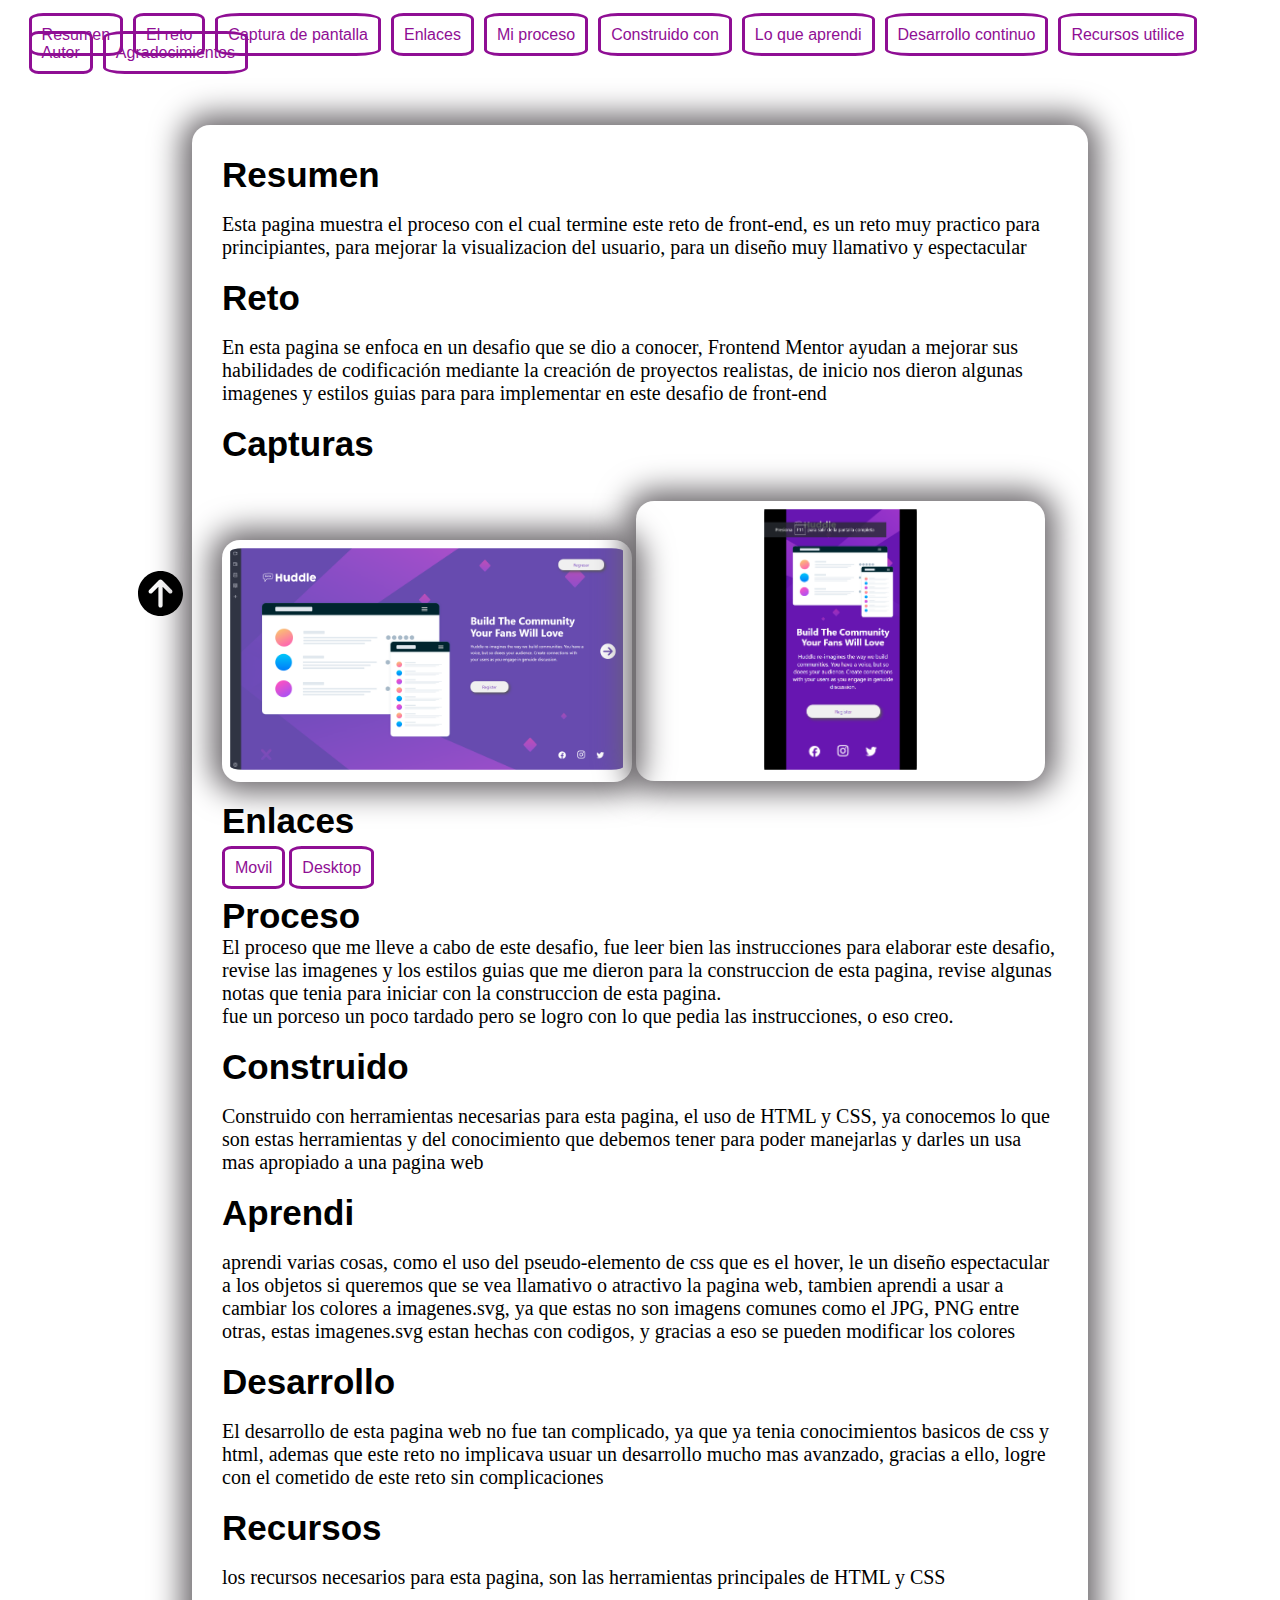
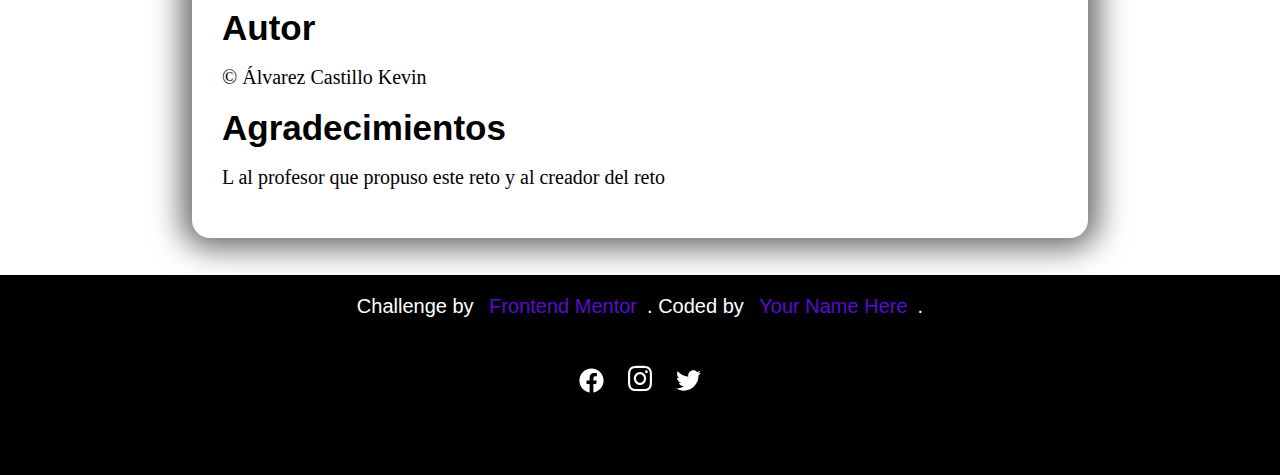
<file: index.html>
<!DOCTYPE html>
<html lang="en">
<head>
  <meta charset="UTF-8">
  <meta name="viewport" content="width=device-width, initial-scale=1.0"> <!-- displays site properly based on user's device -->
  <link rel="stylesheet" href="css/normaliza.css">
  <link rel="stylesheet" href="css/style.css">
  <link rel="icon" type="image/png" sizes="32x32" href="./images/favicon-32x32.png">
  
  <title>Frontend Mentor | Huddle landing page with single introductory section</title>
  <!-- Feel free to remove these styles or customise in your own stylesheet 👍 -->
  <style>
    .attribution { font-size: 11px; text-align: center; }
    .attribution a { color: hsl(228, 45%, 44%); }
  </style>

</head>

<body id="up">

  <nav>

    <ul>

      <li><a href="#resumen">Resumen</a></li>
      <li><a href="#reto">El reto</a></li>
      <li><a href="#captura">Captura de pantalla</a></li>
      <li><a href="#enlaces">Enlaces</a></li>
      <li><a href="#proceso">Mi proceso</a></li>
      <li><a href="#construido">Construido con</a></li>
      <li><a href="#aprendi">Lo que aprendi</a></li>
      <li><a href="#desarrollo">Desarrollo continuo</a></li>
      <li><a href="#recursos">Recursos utilice</a></li>
      <li><a href="#autor">Autor</a></li>
      <li><a href="#agradecimientos">Agradecimientos</a></li>

    </ul>

  </nav>


  <a class="up" href="#up"><img class="arriba" src="images/icon/circle-arrow-up-solid.svg" alt=""></a>

  <br><br>

  <main>

    <section id="resumen">
      <h2>Resumen</h2>
      <br>
      <p>Esta pagina muestra el proceso con el cual termine este reto de front-end, es un reto muy practico para principiantes, para mejorar la visualizacion del usuario, para un diseño muy llamativo y espectacular</p>
    </section>
    <br>

    <section id="reto">
      <h2>Reto</h2>

      <br>
      <p>En esta pagina se enfoca en un desafio que se dio a conocer, Frontend Mentor ayudan a mejorar sus habilidades de codificación mediante la creación de proyectos realistas, de inicio nos dieron algunas imagenes y estilos guias para para implementar en este desafio de front-end</p>
    </section>

    <br>

    <section id="captura">
      <h2>Capturas</h2>

      <br><br>

      <div class="desktop">
        <img src="images/capturas/desktop.png" alt="">
      </div>
      <div class="movil">
        <img src="images/capturas/movil.png" alt="">
      </div>
    </section>

    <br>

    <section id="enlaces">
      <h2>Enlaces</h2>
      <br>
      <a href="template/movil.html">Movil</a>
      <a href="template/desktop.html">Desktop</a>
    </section>

    <br>

    <section id="proceso">
      <h2>Proceso</h2>
      <p>El proceso que me lleve a cabo de este desafio, fue leer bien las instrucciones para elaborar este desafio, revise las imagenes y los estilos guias que me dieron para la construccion de esta pagina, revise algunas notas que tenia para iniciar con la construccion de esta pagina.
      <br>
      fue un porceso un poco tardado pero se logro con lo que pedia las instrucciones, o eso creo.
      </p>
    </section>
    <br>
    <section id="construido">
      <h2>Construido</h2>
      <br>
      <p>Construido con herramientas necesarias para esta pagina, el uso de HTML y CSS, ya conocemos lo que son estas herramientas y del conocimiento que debemos tener para poder manejarlas y darles un usa mas apropiado a una pagina web</p>
    </section>
    <br>

    <section id="aprendi">
      <h2>Aprendi</h2>
      <br>
      <p>aprendi varias cosas, como el uso del pseudo-elemento de css que es el hover, le un diseño espectacular a los objetos si queremos que se vea llamativo o atractivo la pagina web, tambien aprendi a usar a cambiar los colores a imagenes.svg, ya que estas no son imagens comunes como el JPG, PNG entre otras, estas imagenes.svg estan hechas con codigos, y gracias a eso se pueden modificar los colores</p>
    </section>

    <br>
    <section id="desarrollo">
      <h2>Desarrollo</h2>
      <br>
      <p>El desarrollo de esta pagina web no fue tan complicado, ya que ya tenia conocimientos basicos de css y html, ademas que este reto no implicava usuar un desarrollo mucho mas avanzado, gracias a ello, logre con el cometido de este reto sin complicaciones</p>
    </section>

    <br>
    <section id="recursos">
      <h2>Recursos</h2>
      <br>
      <p>los recursos necesarios para esta pagina, son las herramientas principales de HTML y CSS</p>
    </section>
    <br>

    <section id="autor">
      <h2>Autor</h2>
      <br>
      <p>&copy Álvarez Castillo Kevin</p>
      
    </section>
    <br>

    <section id="agradecimientos">
      <h2>Agradecimientos</h2>
      <br>
      <p>L al profesor que propuso este reto y al creador del reto</p>
      
    </section>
    <br>

  </main>

  <br><br>

  <footer>
    <p>
      Challenge by <a class="ramdom" href="https://www.frontendmentor.io?ref=challenge" target="_blank">Frontend Mentor</a>. 
      Coded by <a class="ramdom" href="#">Your Name Here</a>.
    </p>

    <br><br>

    <img class="face" src="images/icon/facebook.svg" alt="">
    <img class="ins" src="images/icon/instagram.svg" alt="">
    <img class="twi" src="images/icon/twitter.svg" alt="">
  </footer>
</body>
</html>
</file>
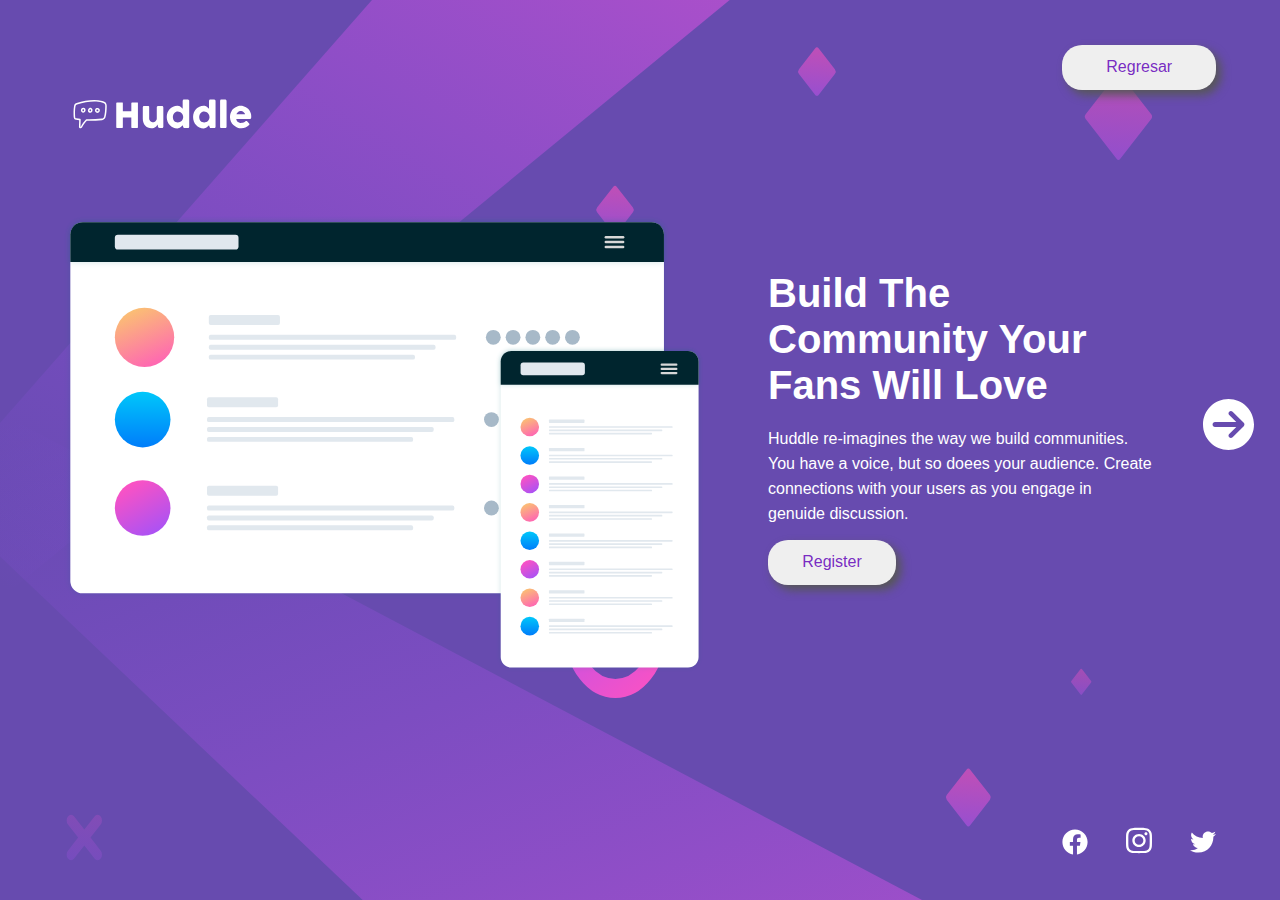
<file: template/desktop.html>
<!DOCTYPE html>
<html lang="en">
<head>
    <meta charset="UTF-8">
    <meta http-equiv="X-UA-Compatible" content="IE=edge">
    <meta name="viewport" content="width=device-width, initial-scale=1.0">
    <link rel="stylesheet" href="../css/normaliza.css">
    <link rel="stylesheet" href="../css/desktop.css">
    <title>Document</title>
</head>
<body id="fondo">
    <main>
        <img id="div-logo" src="../images/logo.svg" alt="">
        <img id="div-fondo" src="../images/bg-desktop.svg" alt="">
        <img id="div-imagen" src="../images/illustration-mockups.svg" alt="">
        <div id="div-texto">
            <h2 id="titulo">Build The Community Your Fans Will Love</h2>
            <br>
            <p id="contenido">Huddle re-imagines the way we build communities. You have a voice, but so doees your audience. Create connections with your users as you engage in genuide discussion.</p>
        </div>

        <button id="div-regresar" onclick="location.href='../index.html';">Regresar</button>

        <a href="movil.html"><img id="div-izquierda" src="../images/icon/circle-arrow-right-solid.svg" alt=""></a>

        <button id="div-boton" onclick="location.href='./movil.html';">Register</button>
        
        <a href="https://es-la.facebook.com/"><img id="div-face" src="../images/icon/facebook.svg" alt=""></a>
        <a href="https://www.instagram.com/"><img id="div-insta" src="../images/icon/instagram.svg" alt=""></a>
        <a href="https://twitter.com/?lang=es"><img id="div-twi" src="../images/icon/twitter.svg" alt=""></a>
    </main>
</body>
</html>
</file>
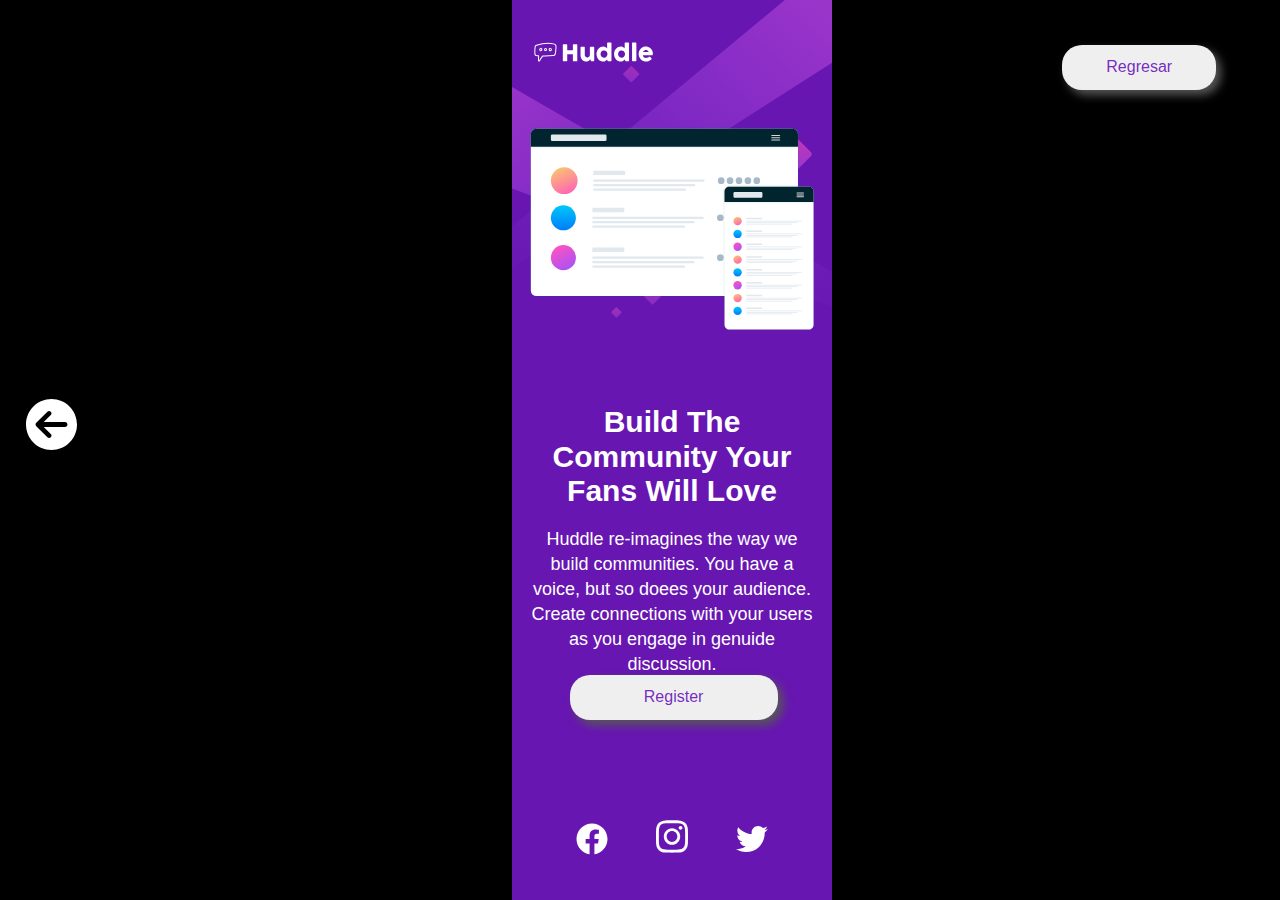
<file: template/movil.html>
<!DOCTYPE html>
<html lang="en">
<head>
    <meta charset="UTF-8">
    <meta http-equiv="X-UA-Compatible" content="IE=edge">
    <meta name="viewport" content="width=device-width, initial-scale=1.0">
    <link rel="stylesheet" href="../css/normaliza.css">
    <link rel="stylesheet" href="../css/movil.css">
    <title>Document</title>
</head>
<body id="fondo">

    <a href="desktop.html"><img id="div-derecha" src="../images/icon/circle-arrow-left-solid.svg" alt=""></a>

    <button id="div-regresar" onclick="location.href='../index.html';">Regresar</button>

    <main>
        <div id="fondo-main">
            <img id="div-logo" src="../images/logo.svg" alt="">
            <img id="div-fondo" src="../images/bg-mobile.svg" alt="">
            <img id="div-imagen" src="../images/illustration-mockups.svg" alt="">
            <div id="div-texto">
                <h2 id="titulo">Build The Community Your Fans Will Love</h2>
                <br>
                <p id="contenido">Huddle re-imagines the way we build communities. You have a voice, but so doees your audience. Create connections with your users as you engage in genuide discussion.</p>
            </div>

            <button id="div-boton" onclick="location.href='./desktop.html';">Register</button>
            
            <a href="https://es-la.facebook.com/"><img id="div-face" src="../images/icon/facebook.svg" alt=""></a>
            <a href="https://www.instagram.com/"><img id="div-insta" src="../images/icon/instagram.svg" alt=""></a>
            <a href="https://twitter.com/?lang=es"><img id="div-twi" src="../images/icon/twitter.svg" alt=""></a>
        </div>
    </main>
</body>
</html>
</file>
<file: css/style.css>
nav{
    margin: 2%;
    display: flex;
}

.ramdom{
    border: none;
    color: #590dd3;
}

.ramdom:hover{
    color: #0db94f;
    background: none;
}

ul{
    display: inline;
    margin: auto;
}

a{
    text-decoration: none;
    padding: 10px;
    color: #8f0e94;
    border: #8f0e94 solid 3px;
    border-radius: 15%;
    font-family:Arial, Helvetica, sans-serif;
    transition: 1s;
}

a:hover{
    color: #ffffff;
    background-color: #8f0e94;
    transition: .5s;
}

li{
    display: inline;
    margin: 3px;
}

main{
    margin: 0% 15%;
    padding:30px;
    box-shadow: 0px 0px 31px 10px rgb(104, 100, 104);
    border-radius: 18px 18px 18px 18px;
}

h2{
    font-size: 35px;
    font-family: 'Segoe UI', Tahoma, Geneva, Verdana, sans-serif;
}

p{
    font-size: 20px;
    font-family: Cambria, Cochin, Georgia, Times, 'Times New Roman', serif;
}

.desktop{
    display: inline-block;
    width: 49%;
    box-shadow: 0px 0px 31px 10px rgb(104, 100, 104);
    border-radius: 18px 18px 18px 18px;
}

.desktop img{
    border-radius: 5%;
    padding: 2%;
}

.movil{
    display: inline-block;
    width: 49%;
    height: 280px;
    box-shadow: 0px 0px 31px 10px rgb(104, 100, 104);
    border-radius: 18px 18px 18px 18px;
    text-align: center;
}

.movil img{
    height: 277px;
    border-radius: 5%;
    padding: 2%;
}

footer{
    background-color: #000000;
    height: 200px;
    color: #ffffff;
    text-align: center;
    padding: 20px;
}

footer p{
    font-size: 20px;
    font-family: 'Segoe UI', Tahoma, Geneva, Verdana, sans-serif;
}

.face{
    width: 2%;
    filter: invert(1);
    margin: 10px;
}

.ins{
    width: 2%;
    filter: invert(1);
    margin: 10px;
}

.twi{
    width: 2%;
    filter: invert(1);
    margin: 10px;
}

.arriba{
    width: 15%;
}

.up{
    border: none;
    color: #590dd3;
    position: fixed;
    bottom: 30%;
    left: 10%;
}

.up:hover{
    background: none;
}
</file>
<file: css/desktop.css>
#fondo{
    background-color: hsl(257, 40%, 49%);
}

#div-fondo{
    width:90%;
    height:100%;
    position: absolute;
    z-index: -1;
    top: 0;
    left:0;
}

#div-logo{
    width: 15%;
    position: absolute;
    z-index: 100;
    top: 10%;
    left:5%;
}

#div-imagen{
    width: 50%;
    position: absolute;
    top: 24%;
    left: 5%;
}

#div-texto{
    width: 30%;
    color: #ffffff;
    position: absolute;
    top: 30%;
    right: 10%;
}

#titulo{
    font-size: 40px;
    color: #ffffff;
    font-family:'Segoe UI', Tahoma, Geneva, Verdana, sans-serif;
}

#contenido{
    font-size: 16px;
    font-family:'Segoe UI', Tahoma, Geneva, Verdana, sans-serif;
    line-height: 25px;
}

#div-regresar{
    width: 12%;
    height: 5%;
    position: absolute;
    color: #6e18beee;
    font-family:'Segoe UI', Tahoma, Geneva, Verdana, sans-serif;
    top: 5%;
    right: 5%;
    border-radius: 20px;
    box-shadow: 5px 5px 10px rgb(87, 87, 87);
    border: none;
    transition: 1s;
}

#div-regresar:hover{
    background:  hsl(300, 69%, 71%);
    color: #ffffff;
    transition: 0.5s;
}


#div-boton{
    width: 10%;
    height: 5%;
    position: absolute;
    color: #6e18beee;
    font-family:'Segoe UI', Tahoma, Geneva, Verdana, sans-serif;
    top: 60%;
    right: 30%;
    border-radius: 20px;
    box-shadow: 5px 5px 10px rgb(87, 87, 87);
    border: none;
    transition: 1s;
}

#div-boton:hover{
    background:  hsl(300, 69%, 71%);
    color: #ffffff;
    transition: 0.5s;
}

#div-izquierda{
    width: 4%;
    position: absolute;
    bottom: 50%;
    right: 2%;
    filter: invert(1);
}

#div-izquierda:hover{
    filter: contrast(0%) sepia(3) hue-rotate(600deg) saturate(300%);
}

#div-face{
    width: 2%;
    position: absolute;
    z-index: 200;
    bottom: 5%;
    right: 15%;
    filter: invert(1);
}

#div-face:hover{
    filter: contrast(0%) sepia(3) hue-rotate(600deg) saturate(300%);
}

#div-insta{
    width: 2%;
    position: absolute;
    z-index: 200;
    bottom: 5%;
    right: 10%;
    filter: invert(1);
}

#div-insta:hover{
    filter: contrast(0%) sepia(3) hue-rotate(600deg) saturate(300%);
}

#div-twi{
    width: 2%;
    position: absolute;
    z-index: 200;
    bottom: 5%;
    right: 5%;
    filter: invert(1);
}

#div-twi:hover{
    filter: contrast(0%) sepia(3) hue-rotate(600deg) saturate(300%);
}
</file>
<file: css/movil.css>
#fondo{
    background-color: #000000;
}

#fondo-main{
    position: absolute;
    background-color: #6e18beee;
    width: 25%;
    height: 100%;
    left: 40%;
}

#div-fondo{
    position: absolute;
    z-index: 100;
    top: 0;
    left: 0%;
}

#div-logo{
    width: 40%;
    position: absolute;
    z-index: 100;
    top: 4%;
    left:5%;
}

#div-imagen{
    width: 90%;
    position: absolute;
    z-index: 200;
    top: 14%;
    left: 5%;
}

#div-texto{
    text-align: center;
    width: 90%;
    color: #ffffff;
    position: absolute;
    top: 45%;
    right: 5%;
}

#titulo{
    font-size: 30px;
    color: #ffffff;
    font-family:'Segoe UI', Tahoma, Geneva, Verdana, sans-serif;
}

#contenido{
    font-size: 18px;
    font-family:'Segoe UI', Tahoma, Geneva, Verdana, sans-serif;
    line-height: 25px;
}

#div-regresar{
    width: 12%;
    height: 5%;
    position: absolute;
    color: #6e18beee;
    font-family:'Segoe UI', Tahoma, Geneva, Verdana, sans-serif;
    top: 5%;
    right: 5%;
    border-radius: 20px;
    box-shadow: 5px 5px 10px rgb(87, 87, 87);
    border: none;
    transition: 1s;
}

#div-regresar:hover{
    background:  hsl(300, 69%, 71%);
    color: #ffffff;
    transition: 0.5s;
}


#div-boton{
    width: 65%;
    height: 5%;
    position: absolute;
    color: #6e18beee;
    font-family:'Segoe UI', Tahoma, Geneva, Verdana, sans-serif;
    top: 75%;
    right: 17%;
    border-radius: 20px;
    box-shadow: 5px 5px 10px rgb(87, 87, 87);
    border: none;
    transition: 1s;
}

#div-boton:hover{
    background:  hsl(300, 69%, 71%);
    color: #ffffff;
    transition: 0.5s;
}

#div-derecha{
    width: 4%;
    position: absolute;
    bottom: 50%;
    left: 2%;
    filter: invert(1);
}

#div-derecha:hover{
    filter: contrast(0%) sepia(3) hue-rotate(600deg) saturate(300%);
}

#div-face{
    width: 10%;
    position: absolute;
    z-index: 200;
    bottom: 5%;
    left: 20%;
    filter: invert(1);
}

#div-face:hover{
    filter: contrast(0%) sepia(3) hue-rotate(600deg) saturate(300%);
}

#div-insta{
    width: 10%;
    position: absolute;
    z-index: 200;
    bottom: 5%;
    right: 45%;
    filter: invert(1);
}

#div-insta:hover{
    filter: contrast(0%) sepia(3) hue-rotate(600deg) saturate(300%);
}

#div-twi{
    width: 10%;
    position: absolute;
    z-index: 200;
    bottom: 5%;
    right: 20%;
    filter: invert(1);
}

#div-twi:hover{
    filter: contrast(0%) sepia(3) hue-rotate(600deg) saturate(300%);
}
</file>
<file: css/normaliza.css>
/*! normalize.css v8.0.1 | MIT License | github.com/necolas/normalize.css */

/* Document
   ========================================================================== */

/**
 * 1. Correct the line height in all browsers.
 * 2. Prevent adjustments of font size after orientation changes in iOS.
 */

 * {
    box-sizing: border-box;
    padding: 0;
    margin: 0;
 }

 html {
    line-height: 1.15; /* 1 */
    -webkit-text-size-adjust: 100%; /* 2 */
  }
  
  /* Sections
     ========================================================================== */
  
  /**
   * Remove the margin in all browsers.
   */
  
  body {
    margin: 0;
  }
  
  /**
   * Render the `main` element consistently in IE.
   */
  
  main {
    display: block;
  }
  
  /**
   * Correct the font size and margin on `h1` elements within `section` and
   * `article` contexts in Chrome, Firefox, and Safari.
   */
  
  h1 {
    font-size: 2em;
    margin: 0.67em 0;
  }
  
  /* Grouping content
     ========================================================================== */
  
  /**
   * 1. Add the correct box sizing in Firefox.
   * 2. Show the overflow in Edge and IE.
   */
  
  hr {
    box-sizing: content-box; /* 1 */
    height: 0; /* 1 */
    overflow: visible; /* 2 */
  }
  
  /**
   * 1. Correct the inheritance and scaling of font size in all browsers.
   * 2. Correct the odd `em` font sizing in all browsers.
   */
  
  pre {
    font-family: monospace, monospace; /* 1 */
    font-size: 1em; /* 2 */
  }
  
  /* Text-level semantics
     ========================================================================== */
  
  /**
   * Remove the gray background on active links in IE 10.
   */
  
  a {
    background-color: transparent;
  }
  
  /**
   * 1. Remove the bottom border in Chrome 57-
   * 2. Add the correct text decoration in Chrome, Edge, IE, Opera, and Safari.
   */
  
  abbr[title] {
    border-bottom: none; /* 1 */
    text-decoration: underline; /* 2 */
    text-decoration: underline dotted; /* 2 */
  }
  
  /**
   * Add the correct font weight in Chrome, Edge, and Safari.
   */
  
  b,
  strong {
    font-weight: bolder;
  }
  
  /**
   * 1. Correct the inheritance and scaling of font size in all browsers.
   * 2. Correct the odd `em` font sizing in all browsers.
   */
  
  code,
  kbd,
  samp {
    font-family: monospace, monospace; /* 1 */
    font-size: 1em; /* 2 */
  }
  
  /**
   * Add the correct font size in all browsers.
   */
  
  small {
    font-size: 80%;
  }
  
  /**
   * Prevent `sub` and `sup` elements from affecting the line height in
   * all browsers.
   */
  
  sub,
  sup {
    font-size: 75%;
    line-height: 0;
    position: relative;
    vertical-align: baseline;
  }
  
  sub {
    bottom: -0.25em;
  }
  
  sup {
    top: -0.5em;
  }
  
  /* Embedded content
     ========================================================================== */
  
  /**
   * Remove the border on images inside links in IE 10.
   */
  
  img {
    border-style: none;
    max-width: 100%;
  }
  
  /* Forms
     ========================================================================== */
  
  /**
   * 1. Change the font styles in all browsers.
   * 2. Remove the margin in Firefox and Safari.
   */
  
  button,
  input,
  optgroup,
  select,
  textarea {
    font-family: inherit; /* 1 */
    font-size: 100%; /* 1 */
    line-height: 1.15; /* 1 */
    margin: 0; /* 2 */
  }
  
  /**
   * Show the overflow in IE.
   * 1. Show the overflow in Edge.
   */
  
  button,
  input { /* 1 */
    overflow: visible;
  }
  
  /**
   * Remove the inheritance of text transform in Edge, Firefox, and IE.
   * 1. Remove the inheritance of text transform in Firefox.
   */
  
  button,
  select { /* 1 */
    text-transform: none;
  }
  
  /**
   * Correct the inability to style clickable types in iOS and Safari.
   */
  
  button,
  [type="button"],
  [type="reset"],
  [type="submit"] {
    -webkit-appearance: button;
  }
  
  /**
   * Remove the inner border and padding in Firefox.
   */
  
  button::-moz-focus-inner,
  [type="button"]::-moz-focus-inner,
  [type="reset"]::-moz-focus-inner,
  [type="submit"]::-moz-focus-inner {
    border-style: none;
    padding: 0;
  }
  
  /**
   * Restore the focus styles unset by the previous rule.
   */
  
  button:-moz-focusring,
  [type="button"]:-moz-focusring,
  [type="reset"]:-moz-focusring,
  [type="submit"]:-moz-focusring {
    outline: 1px dotted ButtonText;
  }
  
  /**
   * Correct the padding in Firefox.
   */
  
  fieldset {
    padding: 0.35em 0.75em 0.625em;
  }
  
  /**
   * 1. Correct the text wrapping in Edge and IE.
   * 2. Correct the color inheritance from `fieldset` elements in IE.
   * 3. Remove the padding so developers are not caught out when they zero out
   *    `fieldset` elements in all browsers.
   */
  
  legend {
    box-sizing: border-box; /* 1 */
    color: inherit; /* 2 */
    display: table; /* 1 */
    max-width: 100%; /* 1 */
    padding: 0; /* 3 */
    white-space: normal; /* 1 */
  }
  
  /**
   * Add the correct vertical alignment in Chrome, Firefox, and Opera.
   */
  
  progress {
    vertical-align: baseline;
  }
  
  /**
   * Remove the default vertical scrollbar in IE 10+.
   */
  
  textarea {
    overflow: auto;
  }
  
  /**
   * 1. Add the correct box sizing in IE 10.
   * 2. Remove the padding in IE 10.
   */
  
  [type="checkbox"],
  [type="radio"] {
    box-sizing: border-box; /* 1 */
    padding: 0; /* 2 */
  }
  
  /**
   * Correct the cursor style of increment and decrement buttons in Chrome.
   */
  
  [type="number"]::-webkit-inner-spin-button,
  [type="number"]::-webkit-outer-spin-button {
    height: auto;
  }
  
  /**
   * 1. Correct the odd appearance in Chrome and Safari.
   * 2. Correct the outline style in Safari.
   */
  
  [type="search"] {
    -webkit-appearance: textfield; /* 1 */
    outline-offset: -2px; /* 2 */
  }
  
  /**
   * Remove the inner padding in Chrome and Safari on macOS.
   */
  
  [type="search"]::-webkit-search-decoration {
    -webkit-appearance: none;
  }
  
  /**
   * 1. Correct the inability to style clickable types in iOS and Safari.
   * 2. Change font properties to `inherit` in Safari.
   */
  
  ::-webkit-file-upload-button {
    -webkit-appearance: button; /* 1 */
    font: inherit; /* 2 */
  }
  
  /* Interactive
     ========================================================================== */
  
  /*
   * Add the correct display in Edge, IE 10+, and Firefox.
   */
  
  details {
    display: block;
  }
  
  /*
   * Add the correct display in all browsers.
   */
  
  summary {
    display: list-item;
  }
  
  /* Misc
     ========================================================================== */
  
  /**
   * Add the correct display in IE 10+.
   */
  
  template {
    display: none;
  }
  
  /**
   * Add the correct display in IE 10.
   */
  
  [hidden] {
    display: none;
  }
</file>
